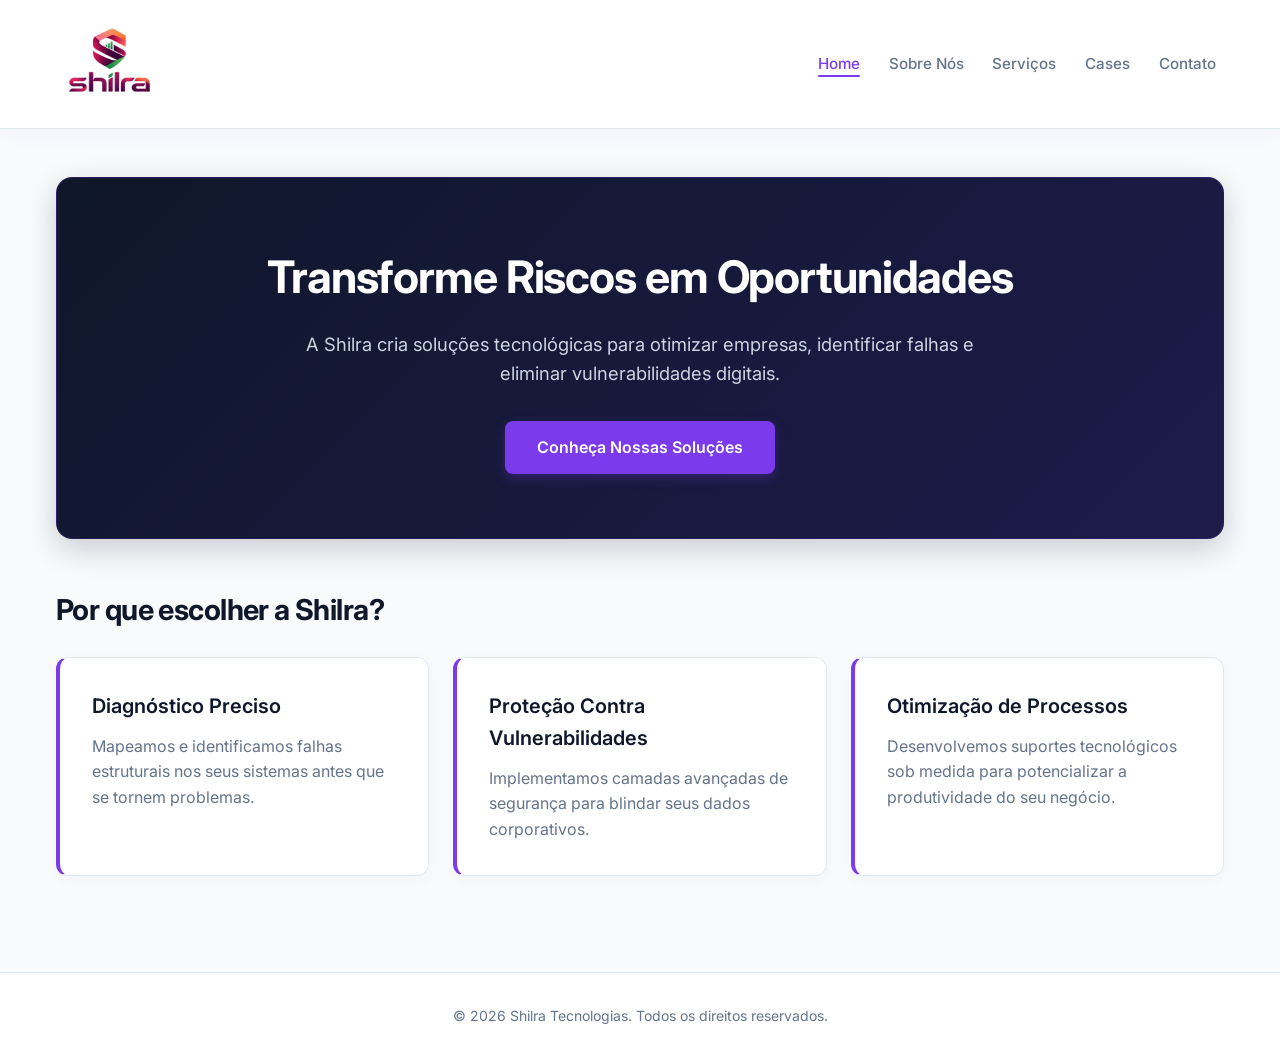
<file: index.html>
<!DOCTYPE html>
<html lang="pt-BR">
<head>
  <meta charset="UTF-8">
  <meta name="viewport" content="width=device-width, initial-scale=1.0">
  <title>Shilra | Inovação e Segurança em TI</title>
  <link rel="icon" type="image/png" href="logo1.png">
  <link rel="stylesheet" href="style.css">
</head>
<body>
  <header>
    <a href="index.html" class="logo">
      <img src="logo1.png" alt="Logo Shilra">
    </a>
    <nav>
      <ul>
        <li><a href="index.html" class="active">Home</a></li>
        <li><a href="sobre.html">Sobre Nós</a></li>
        <li><a href="servicos.html">Serviços</a></li>
        <li><a href="cases.html">Cases</a></li>
        <li><a href="contato.html">Contato</a></li>
      </ul>
    </nav>
  </header>

  <main>
    <section class="hero">
      <h1>Transforme Riscos em Oportunidades</h1>
      <p>A Shilra cria soluções tecnológicas para otimizar empresas, identificar falhas e eliminar vulnerabilidades digitais.</p>
      <a href="servicos.html" class="btn">Conheça Nossas Soluções</a>
    </section>

    <section>
      <h2>Por que escolher a Shilra?</h2>
      <div class="grid-container">
        <article class="card">
          <h3>Diagnóstico Preciso</h3>
          <p>Mapeamos e identificamos falhas estruturais nos seus sistemas antes que se tornem problemas.</p>
        </article>
        <article class="card">
          <h3>Proteção Contra Vulnerabilidades</h3>
          <p>Implementamos camadas avançadas de segurança para blindar seus dados corporativos.</p>
        </article>
        <article class="card">
          <h3>Otimização de Processos</h3>
          <p>Desenvolvemos suportes tecnológicos sob medida para potencializar a produtividade do seu negócio.</p>
        </article>
      </div>
    </section>
  </main>

  <footer>
    <p>&copy; 2026 Shilra Tecnologias. Todos os direitos reservados.</p>
  </footer>
</body>
</html>
</file>
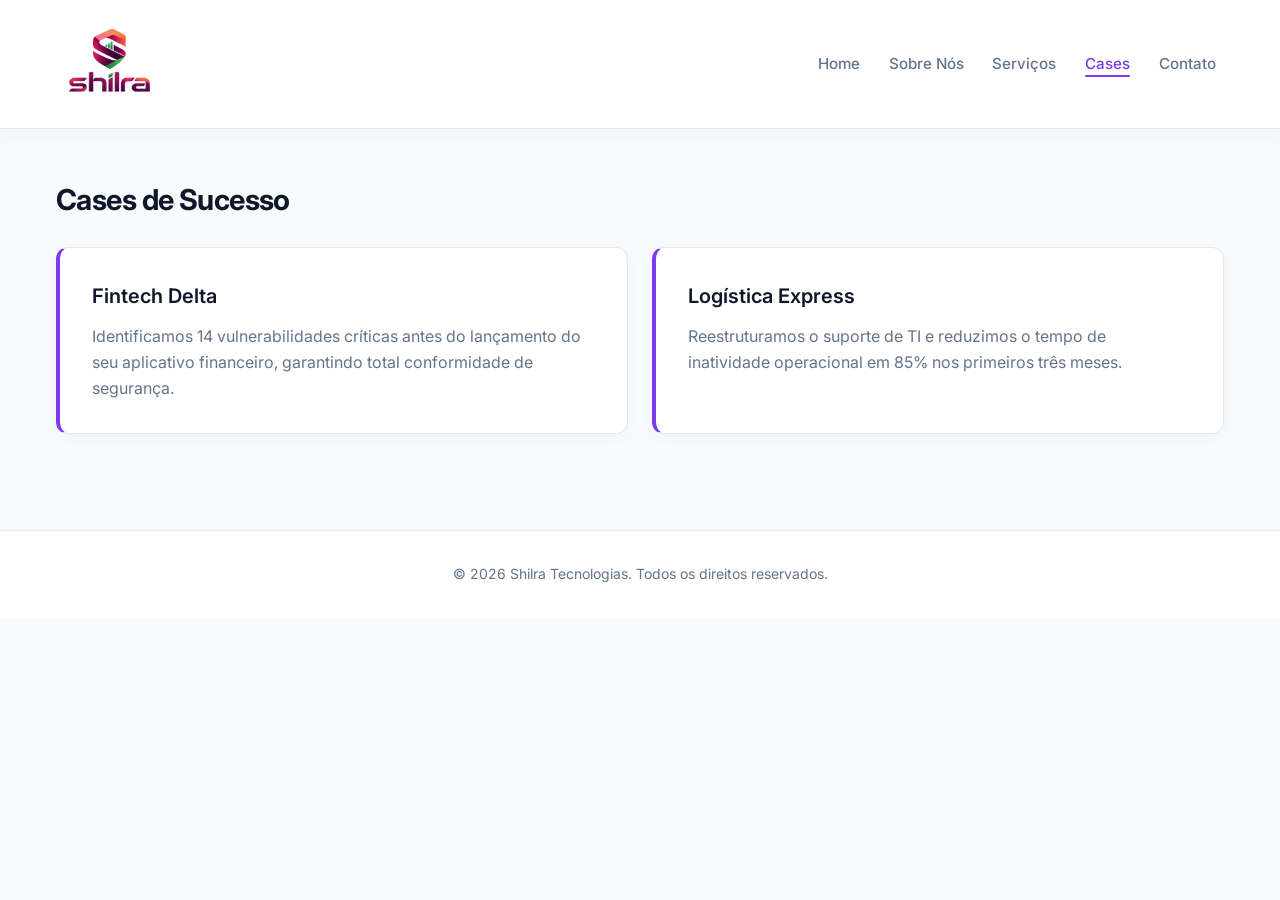
<file: cases.html>
<!DOCTYPE html>
<html lang="pt-BR">
<head>
  <meta charset="UTF-8">
  <meta name="viewport" content="width=device-width, initial-scale=1.0">
  <title>Shilra | Cases de Sucesso</title>
  <link rel="icon" type="image/png" href="logo1.png">
  <link rel="stylesheet" href="style.css">
</head>
<body>
  <header>
    <a href="index.html" class="logo">
      <img src="logo1.png" alt="Logo Shilra">
    </a>
    <nav>
      <ul>
        <li><a href="index.html">Home</a></li>
        <li><a href="sobre.html">Sobre Nós</a></li>
        <li><a href="servicos.html">Serviços</a></li>
        <li><a href="cases.html" class="active">Cases</a></li>
        <li><a href="contato.html">Contato</a></li>
      </ul>
    </nav>
  </header>

  <main>
    <section>
      <h2>Cases de Sucesso</h2>
      <div class="grid-container">
        <article class="card">
          <h3>Fintech Delta</h3>
          <p>Identificamos 14 vulnerabilidades críticas antes do lançamento do seu aplicativo financeiro, garantindo total conformidade de segurança.</p>
        </article>
        <article class="card">
          <h3>Logística Express</h3>
          <p>Reestruturamos o suporte de TI e reduzimos o tempo de inatividade operacional em 85% nos primeiros três meses.</p>
        </article>
      </div>
    </section>
  </main>

  <footer>
    <p>&copy; 2026 Shilra Tecnologias. Todos os direitos reservados.</p>
  </footer>
</body>
</html>
</file>
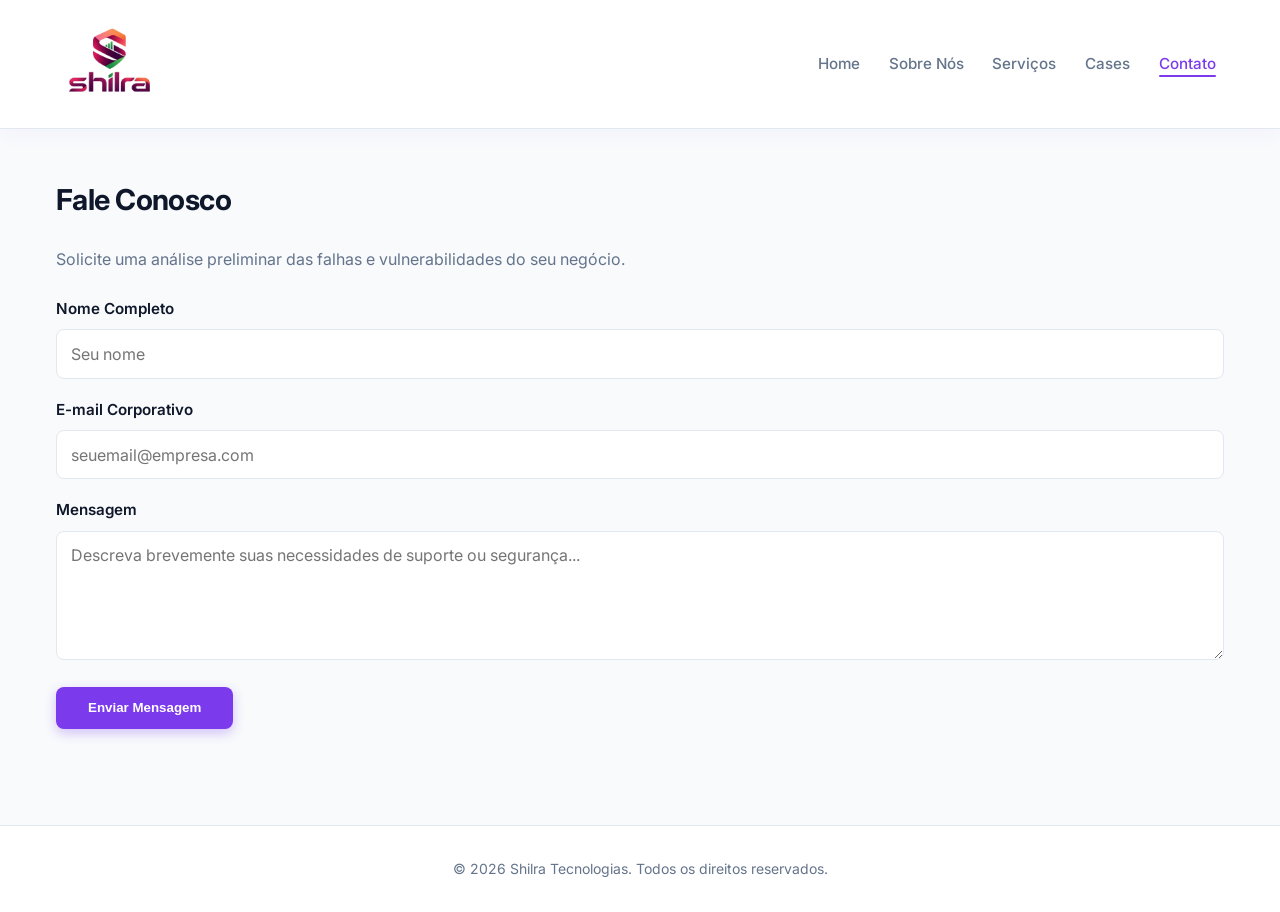
<file: contato.html>
<!DOCTYPE html>
<html lang="pt-BR">
<head>
  <meta charset="UTF-8">
  <meta name="viewport" content="width=device-width, initial-scale=1.0">
  <title>Shilra | Contato</title>
  <link rel="icon" type="image/png" href="logo1.png">
  <link rel="stylesheet" href="style.css">
</head>
<body>
  <header>
    <a href="index.html" class="logo">
      <img src="logo1.png" alt="Logo Shilra">
    </a>
    <nav>
      <ul>
        <li><a href="index.html">Home</a></li>
        <li><a href="sobre.html">Sobre Nós</a></li>
        <li><a href="servicos.html">Serviços</a></li>
        <li><a href="cases.html">Cases</a></li>
        <li><a href="contato.html" class="active">Contato</a></li>
      </ul>
    </nav>
  </header>

  <main>
    <section>
      <h2>Fale Conosco</h2>
      <p style="color: var(--color-text-muted);">Solicite uma análise preliminar das falhas e vulnerabilidades do seu negócio.</p>
      
      <form style="margin-top: 1.5rem;">
        <div class="form-group">
          <label for="nome">Nome Completo</label>
          <input type="text" id="nome" name="nome" placeholder="Seu nome" required>
        </div>
        <div class="form-group">
          <label for="email">E-mail Corporativo</label>
          <input type="email" id="email" name="email" placeholder="seuemail@empresa.com" required>
        </div>
        <div class="form-group">
          <label for="mensagem">Mensagem</label>
          <textarea id="mensagem" name="mensagem" rows="5" placeholder="Descreva brevemente suas necessidades de suporte ou segurança..." required></textarea>
        </div>
        <button type="submit" class="btn">Enviar Mensagem</button>
      </form>
    </section>
  </main>

  <footer>
    <p>&copy; 2026 Shilra Tecnologias. Todos os direitos reservados.</p>
  </footer>
</body>
</html>
</file>
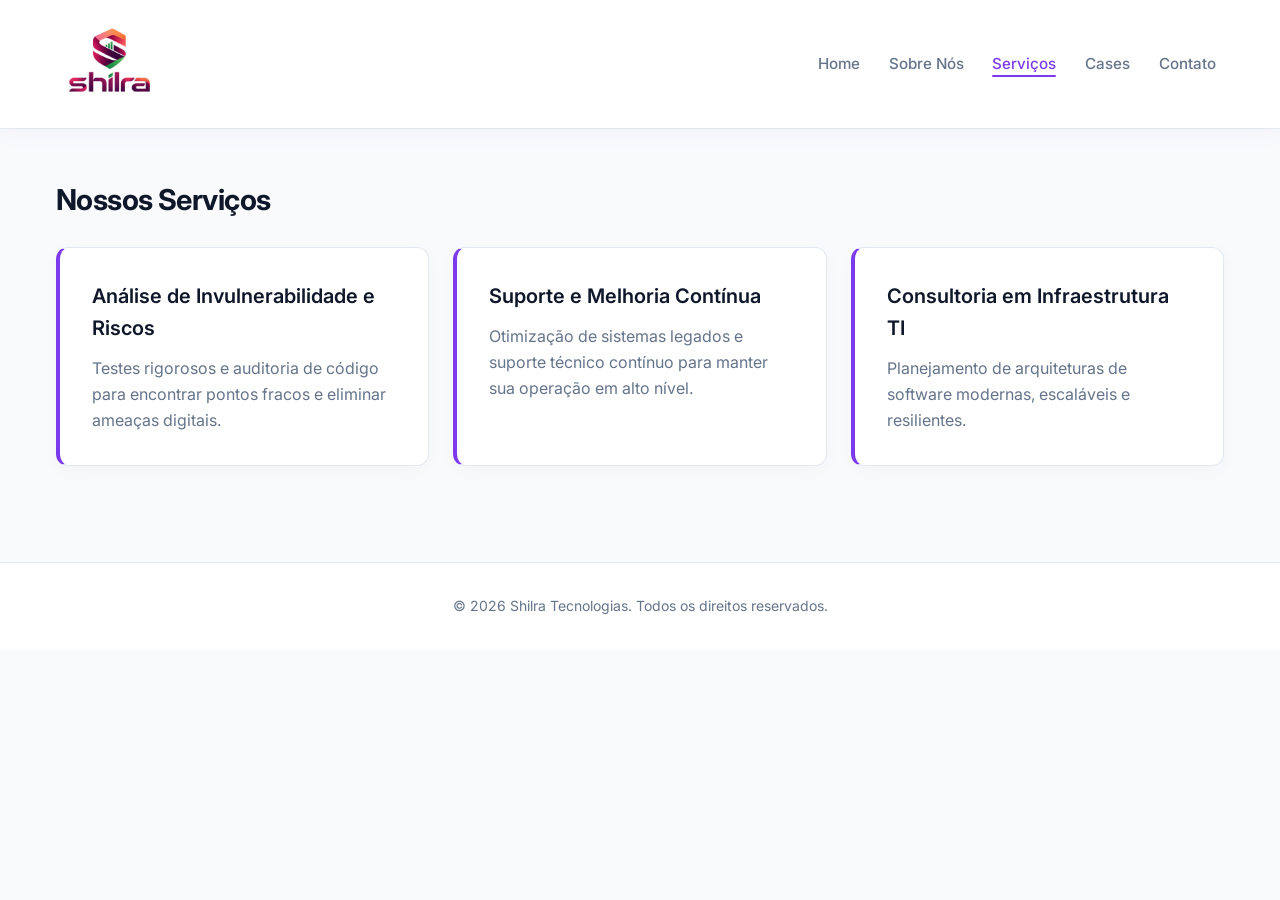
<file: servicos.html>
<!DOCTYPE html>
<html lang="pt-BR">
<head>
  <meta charset="UTF-8">
  <meta name="viewport" content="width=device-width, initial-scale=1.0">
  <title>Shilra | Serviços</title>
  <link rel="icon" type="image/png" href="logo1.png">
  <link rel="stylesheet" href="style.css">
</head>
<body>
  <header>
    <a href="index.html" class="logo">
      <img src="logo1.png" alt="Logo Shilra">
    </a>
    <nav>
      <ul>
        <li><a href="index.html">Home</a></li>
        <li><a href="sobre.html">Sobre Nós</a></li>
        <li><a href="servicos.html" class="active">Serviços</a></li>
        <li><a href="cases.html">Cases</a></li>
        <li><a href="contato.html">Contato</a></li>
      </ul>
    </nav>
  </header>

  <main>
    <section>
      <h2>Nossos Serviços</h2>
      <div class="grid-container">
        <article class="card">
          <h3>Análise de Invulnerabilidade e Riscos</h3>
          <p>Testes rigorosos e auditoria de código para encontrar pontos fracos e eliminar ameaças digitais.</p>
        </article>
        <article class="card">
          <h3>Suporte e Melhoria Contínua</h3>
          <p>Otimização de sistemas legados e suporte técnico contínuo para manter sua operação em alto nível.</p>
        </article>
        <article class="card">
          <h3>Consultoria em Infraestrutura TI</h3>
          <p>Planejamento de arquiteturas de software modernas, escaláveis e resilientes.</p>
        </article>
      </div>
    </section>
  </main>

  <footer>
    <p>&copy; 2026 Shilra Tecnologias. Todos os direitos reservados.</p>
  </footer>
</body>
</html>
</file>
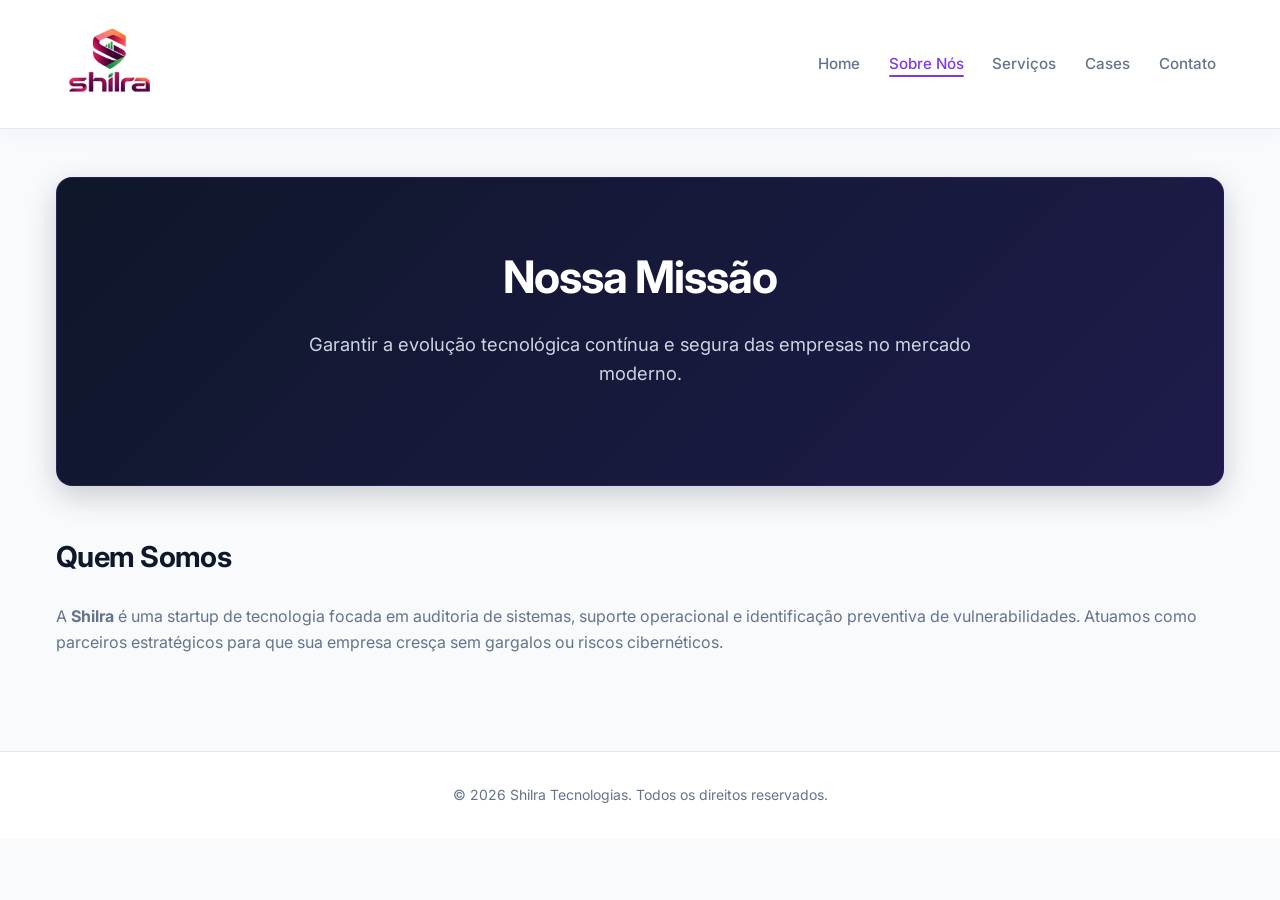
<file: sobre.html>
<!DOCTYPE html>
<html lang="pt-BR">
<head>
  <meta charset="UTF-8">
  <meta name="viewport" content="width=device-width, initial-scale=1.0">
  <title>Shilra | Sobre Nós</title>
  <link rel="icon" type="image/png" href="logo1.png">
  <link rel="stylesheet" href="style.css">
</head>
<body>
  <header>
    <a href="index.html" class="logo">
      <img src="logo1.png" alt="Logo Shilra">
    </a>
    <nav>
      <ul>
        <li><a href="index.html">Home</a></li>
        <li><a href="sobre.html" class="active">Sobre Nós</a></li>
        <li><a href="servicos.html">Serviços</a></li>
        <li><a href="cases.html">Cases</a></li>
        <li><a href="contato.html">Contato</a></li>
      </ul>
    </nav>
  </header>

  <main>
    <section class="hero">
      <h1>Nossa Missão</h1>
      <p>Garantir a evolução tecnológica contínua e segura das empresas no mercado moderno.</p>
    </section>

    <section>
      <h2>Quem Somos</h2>
      <p style="color: var(--color-text-muted);">A <strong>Shilra</strong> é uma startup de tecnologia focada em auditoria de sistemas, suporte operacional e identificação preventiva de vulnerabilidades. Atuamos como parceiros estratégicos para que sua empresa cresça sem gargalos ou riscos cibernéticos.</p>
    </section>
  </main>

  <footer>
    <p>&copy; 2026 Shilra Tecnologias. Todos os direitos reservados.</p>
  </footer>
</body>
</html>
</file>
<file: style.css>
/* Importação da fonte externa Inter */
@import url('https://fonts.googleapis.com/css2?family=Inter:wght@300;400;500;600;700&display=swap');

:root {
--color-primary: #7c3aed;           
--color-primary-light: #a78bfa;
--color-accent-blue-deep: #0f172a;   
--color-accent-blue-indigo: #1e1b4b; 
--color-dark-bg: #f8fafc;           
--color-header-bg: #ffffff;          
--color-card-bg: #ffffff;            
--color-border: #e2e8f0;             
--color-text-main: #1e293b;          
--color-text-muted: #64748b;         
--color-btn-bg: #7c3aed;            
--color-btn-hover: #6d28d9;        
}

* {
margin: 0;
padding: 0;
box-sizing: border-box;
}

body {
font-family: 'Inter', sans-serif;
background-color: var(--color-dark-bg);
color: var(--color-text-main);
line-height: 1.6;
}

/* Header Moderno e Limpo */
header {
background-color: var(--color-header-bg);
padding: 1rem 2rem;
display: flex;
flex-direction: column;
align-items: center;
gap: 1rem;
border-bottom: 1px solid var(--color-border);
box-shadow: 0 4px 20px rgba(124, 58, 237, 0.04);
position: relative;
z-index: 10;
}

/* Logo em Destaque */
.logo {
display: flex;
align-items: center;
text-decoration: none;
position: relative;
z-index: 20;
}

.logo img {
height: 90px;
width: auto;
object-fit: contain;
transition: transform 0.3s ease;
}

.logo img:hover {
transform: scale(1.04);
}

/* Navegação */
nav ul {
display: flex;
flex-wrap: wrap;
justify-content: center;
list-style: none;
gap: 1.8rem;
}

nav a {
color: var(--color-text-muted);
text-decoration: none;
font-weight: 500;
font-size: 0.95rem;
transition: color 0.3s ease;
position: relative;
padding-bottom: 4px;
}

nav a:hover, nav a.active {
color: var(--color-primary);
}

nav a.active::after, nav a:hover::after {
content: '';
position: absolute;
bottom: 0;
left: 0;
width: 100%;
height: 2px;
background-color: var(--color-primary);
border-radius: 2px;
}

/* Main e Hero com gradiente em tons de azul escuro / índigo fechado */
main {
padding: 3rem 1rem 2rem 1rem;
max-width: 1200px;
margin: 0 auto;
}

.hero {
background: linear-gradient(135deg, var(--color-accent-blue-deep), var(--color-accent-blue-indigo));
color: #ffffff; /* Texto claro para contraste perfeito com o fundo escuro */
padding: 4rem 2rem;
border-radius: 16px;
text-align: center;
margin-bottom: 3rem;
box-shadow: 0 10px 30px rgba(15, 23, 42, 0.2);
border: 1px solid rgba(124, 58, 237, 0.2);
}

.hero h1 {
font-size: 2.4rem;
font-weight: 700;
color: #ffffff;
margin-bottom: 1rem;
letter-spacing: -0.025em;
}

.hero p {
font-size: 1.15rem;
margin-bottom: 2rem;
color: #cbd5e1; /* Texto secundário claro e legível */
max-width: 700px;
margin-left: auto;
margin-right: auto;
}

.btn {
display: inline-block;
background-color: var(--color-btn-bg);
color: #ffffff;
padding: 0.85rem 2rem;
border-radius: 8px;
text-decoration: none;
font-weight: 600;
transition: all 0.2s ease;
border: none;
cursor: pointer;
box-shadow: 0 4px 12px rgba(124, 58, 237, 0.3);
}

.btn:hover {
background-color: var(--color-btn-hover);
transform: translateY(-2px);
box-shadow: 0 6px 16px rgba(124, 58, 237, 0.4);
}

/* Seções e Cards */
section h2 {
color: #0f172a;
margin-bottom: 1.5rem;
font-size: 1.8rem;
font-weight: 700;
letter-spacing: -0.02em;
}

.grid-container {
display: grid;
grid-template-columns: 1fr;
gap: 1.5rem;
margin-top: 1.5rem;
}

.card {
background: var(--color-card-bg);
padding: 2rem;
border-radius: 12px;
border-left: 4px solid var(--color-primary);
box-shadow: 0 4px 15px rgba(0, 0, 0, 0.03);
border-top: 1px solid var(--color-border);
border-right: 1px solid var(--color-border);
border-bottom: 1px solid var(--color-border);
transition: transform 0.2s ease, box-shadow 0.2s ease;
}

.card:hover {
transform: translateY(-3px);
box-shadow: 0 8px 25px rgba(0, 0, 0, 0.06);
}

.card h3 {
color: #0f172a;
margin-bottom: 0.75rem;
font-size: 1.25rem;
font-weight: 600;
}

.card p {
color: var(--color-text-muted);
}

/* Formulário de Contato */
.form-group {
margin-bottom: 1.2rem;
}

.form-group label {
display: block;
margin-bottom: 0.5rem;
font-weight: 600;
color: #0f172a;
font-size: 0.95rem;
}

.form-group input,
.form-group textarea {
width: 100%;
padding: 0.85rem;
background-color: #ffffff;
border: 1px solid var(--color-border);
border-radius: 8px;
color: var(--color-text-main);
font-family: inherit;
font-size: 1rem;
transition: border-color 0.2s ease, box-shadow 0.2s ease;
}

.form-group input:focus,
.form-group textarea:focus {
outline: none;
border-color: var(--color-primary);
box-shadow: 0 0 0 3px rgba(124, 58, 237, 0.15);
}

/* Footer */
footer {
background-color: #ffffff;
color: var(--color-text-muted);
text-align: center;
padding: 2rem;
margin-top: 4rem;
font-size: 0.875rem;
border-top: 1px solid var(--color-border);
}

/* Responsividade para Desktop */
@media (min-width: 768px) {
header {
flex-direction: row;
justify-content: space-between;
padding: 1.2rem 4rem;
}

.hero h1 {
font-size: 2.8rem;
}

.grid-container {
grid-template-columns: repeat(auto-fit, minmax(320px, 1fr));
}
}
</file>
